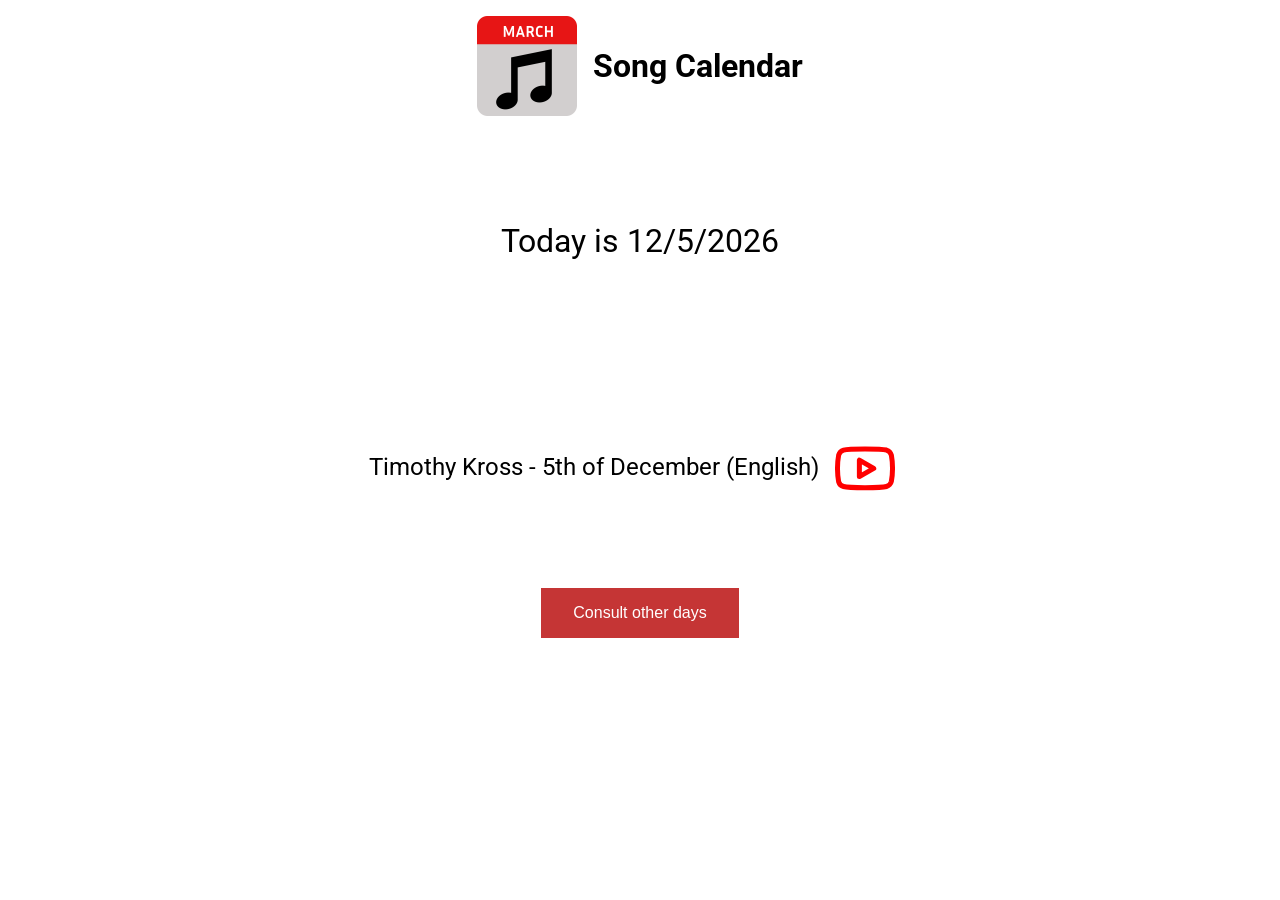
<file: index.html>
<!DOCTYPE html>
<html lang="en">
<head>
    <meta charset="UTF-8">
    <meta name="viewport" content="width=device-width, initial-scale=1.0">
    <title>Song Calendar</title>
    <link rel="stylesheet" href="style.css">
</head>
<body>
    <header>
        <a href="index.html"><img src="songcalendar.png" width="100" height="100"><h1>Song Calendar</h1></a>
    </header>
    <script src="start.js" type="module" defer></script>
</body>
</html>
</file>
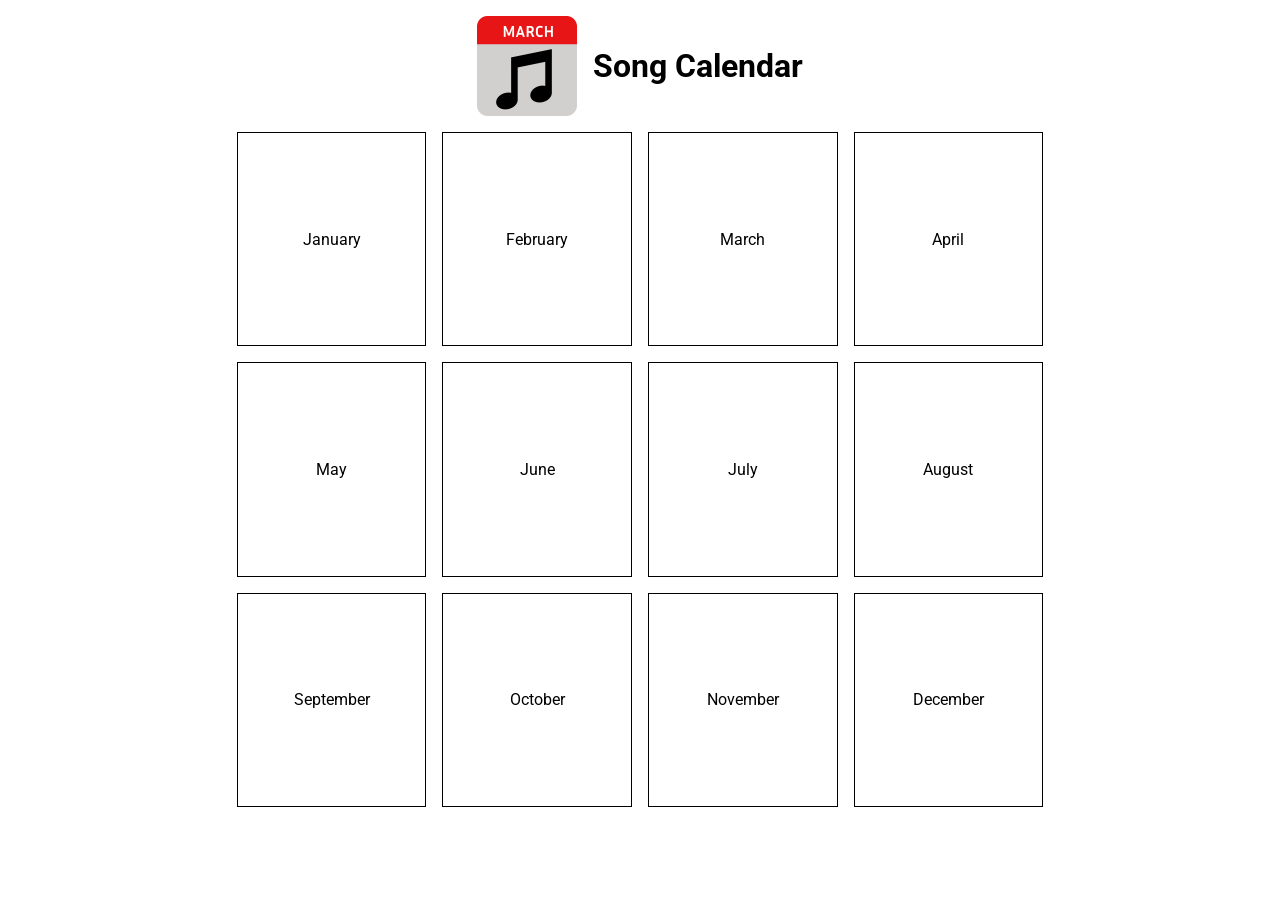
<file: calendar.html>
<!DOCTYPE html>
<html lang="en">
<head>
    <meta charset="UTF-8">
    <meta name="viewport" content="width=device-width, initial-scale=1.0">
    <title>Song Calendar</title>
    <link rel="stylesheet" href="style.css">
</head>
<body>
    <header>
        <a href="index.html"><img src="songcalendar.png" width="100" height="100"><h1>Song Calendar</h1></a>
    </header>
    <script src="calendar.js" type="module" defer></script>
</body>
</html>
</file>
<file: style.css>
@import url('https://fonts.googleapis.com/css2?family=Roboto:wght@300;400;500;700;900&display=swap');

* {
    font-family: 'Roboto', sans-serif;
}

#homecard {
    height: 75vh;
    width: 70vw;
    margin-left: auto;
    margin-right: auto;
    text-align: center;
}

/* --- elements in start --- */

header > a {
    display: flex;
    align-items: center;
    justify-content: center;
    gap: 1rem;
    margin: 1rem;
    text-decoration: none;
    color: inherit;
}

.todayis, .todaysongs {
    padding-top: 10%;
    padding-bottom: 10%;   
}

.todayis {
    font-size: xx-large;
}

#todayspan {
    font-size: x-large;
}

#consultMoreButton {
    display: inline-block;
    border: none;
    padding: 1rem 2rem;
    margin: 0;
    text-decoration: none;
    background: rgb(197, 53, 53);
    color: #ffffff;
    font-family: sans-serif;
    font-size: 1rem;
    cursor: pointer;
    text-align: center;
    transition: background 250ms ease-in-out, transform 150ms ease;
}
    
#consultMoreButton:hover,
#consultMoreButton:focus {
    background: rgb(104, 25, 25);
}
    
#consultMoreButton:focus {
    outline: 1px solid #fff;
    outline-offset: -4px;
}
    
#consultMoreButton:active {
    transform: scale(0.99);
}

/* --- month selection view elements --- */

#calendarview {
    box-sizing: border-box;
    padding-left: 5%;
    padding-right: 5%;
    display: grid;
    height: 100%;
    width: 100%;
    grid-template-columns: repeat(4, 1fr);
    grid-template-rows: 3fr 3fr 3fr;
    gap: 1rem;
    align-items: center;
    justify-content: center;
}

.monthdiv {
    border: 1px solid black;
    align-self: stretch;
    width: auto;
    height: auto;
    display: flex;
    align-items: center;
    justify-content: center;
    cursor: pointer;
    transition: background 250ms ease-in-out, transform 150ms ease;
}

.monthdiv:hover,
.monthdiv:focus {
    background: rgb(201, 198, 198);
}

#monthsDiv {
    display: grid;
    grid-template-columns: 1fr 1fr 1fr 1fr 1fr 1fr 1fr;
    grid-template-rows: 1fr 1fr 1fr 1fr 1fr 1fr;
}

#monthnamediv {
    grid-area: 1/1/1/8;
    font-size: x-large;
}

/* --- common elements between month view and day view --- */

#monthnamediv, #daynamediv {
    display: flex;
    align-items: center;
    justify-content: center;
    padding: 2rem;
    background-color: rgb(197, 53, 53);
    color: white;
    border: 1px solid rgb(197, 53, 53);
}

#chevronleft, #chevronsleft {
    max-width: 100%;
    filter: invert(1);
    cursor: pointer;
}

/* --- day view --- */

.daynumber {
    align-self: stretch;
    width: auto;
    height: auto;
    display: flex;
    align-items: center;
    justify-content: center;
    cursor: pointer;
    transition: background 250ms ease-in-out, transform 150ms ease;
    box-sizing: border-box;
    border: 1px solid black;
    margin: -0.5px;
}

.daynumber:focus,
.daynumber:hover {
    background: rgb(201, 198, 198);
}

#dayView {
    font-size: x-large;
}

#yrbutton {
    padding-left: 1rem;
    padding-right: 1rem;
    width: 40px;
    height: 40px;
    display: inline-block;
    vertical-align: middle;
}

#todayspan img {
    width: 60px;
    height: 60px;
}

.songspan {
    border-bottom: 1px solid black;
}

/* --- responsive --- */

@media screen and (max-width: 800px) {
    #homecard {
        width: 95vw;
        height: 80vh;
    }
    #calendarview {
        grid-template-columns: 1fr;
        grid-template-rows: repeat(12, 1fr);
    }
    #monthsDiv {
        grid-template-columns: repeat(3, 1fr);
        grid-template-rows: repeat(12, 1fr);
        padding-bottom: 1rem;
    }
    #monthnamediv {
        grid-area: 1/1/1/4;
        margin: -0.5px;
    }

}
</file>
